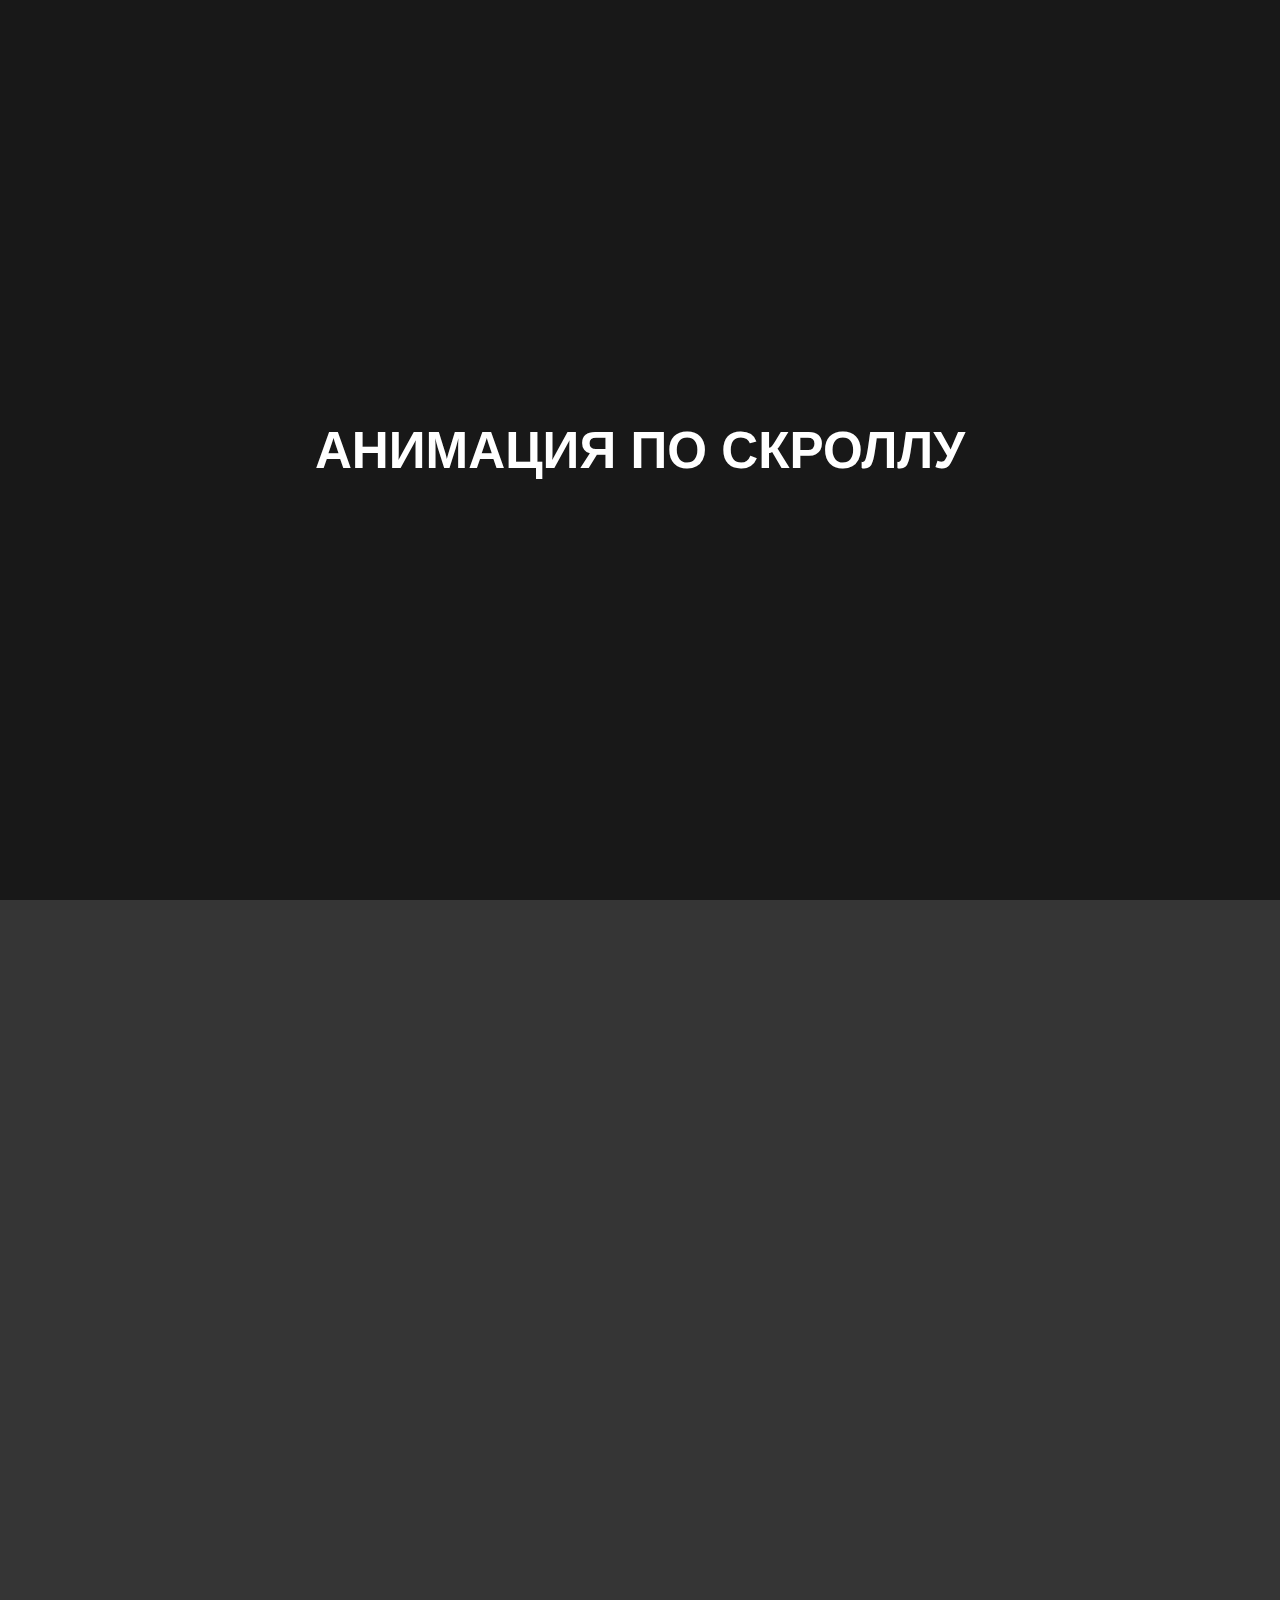
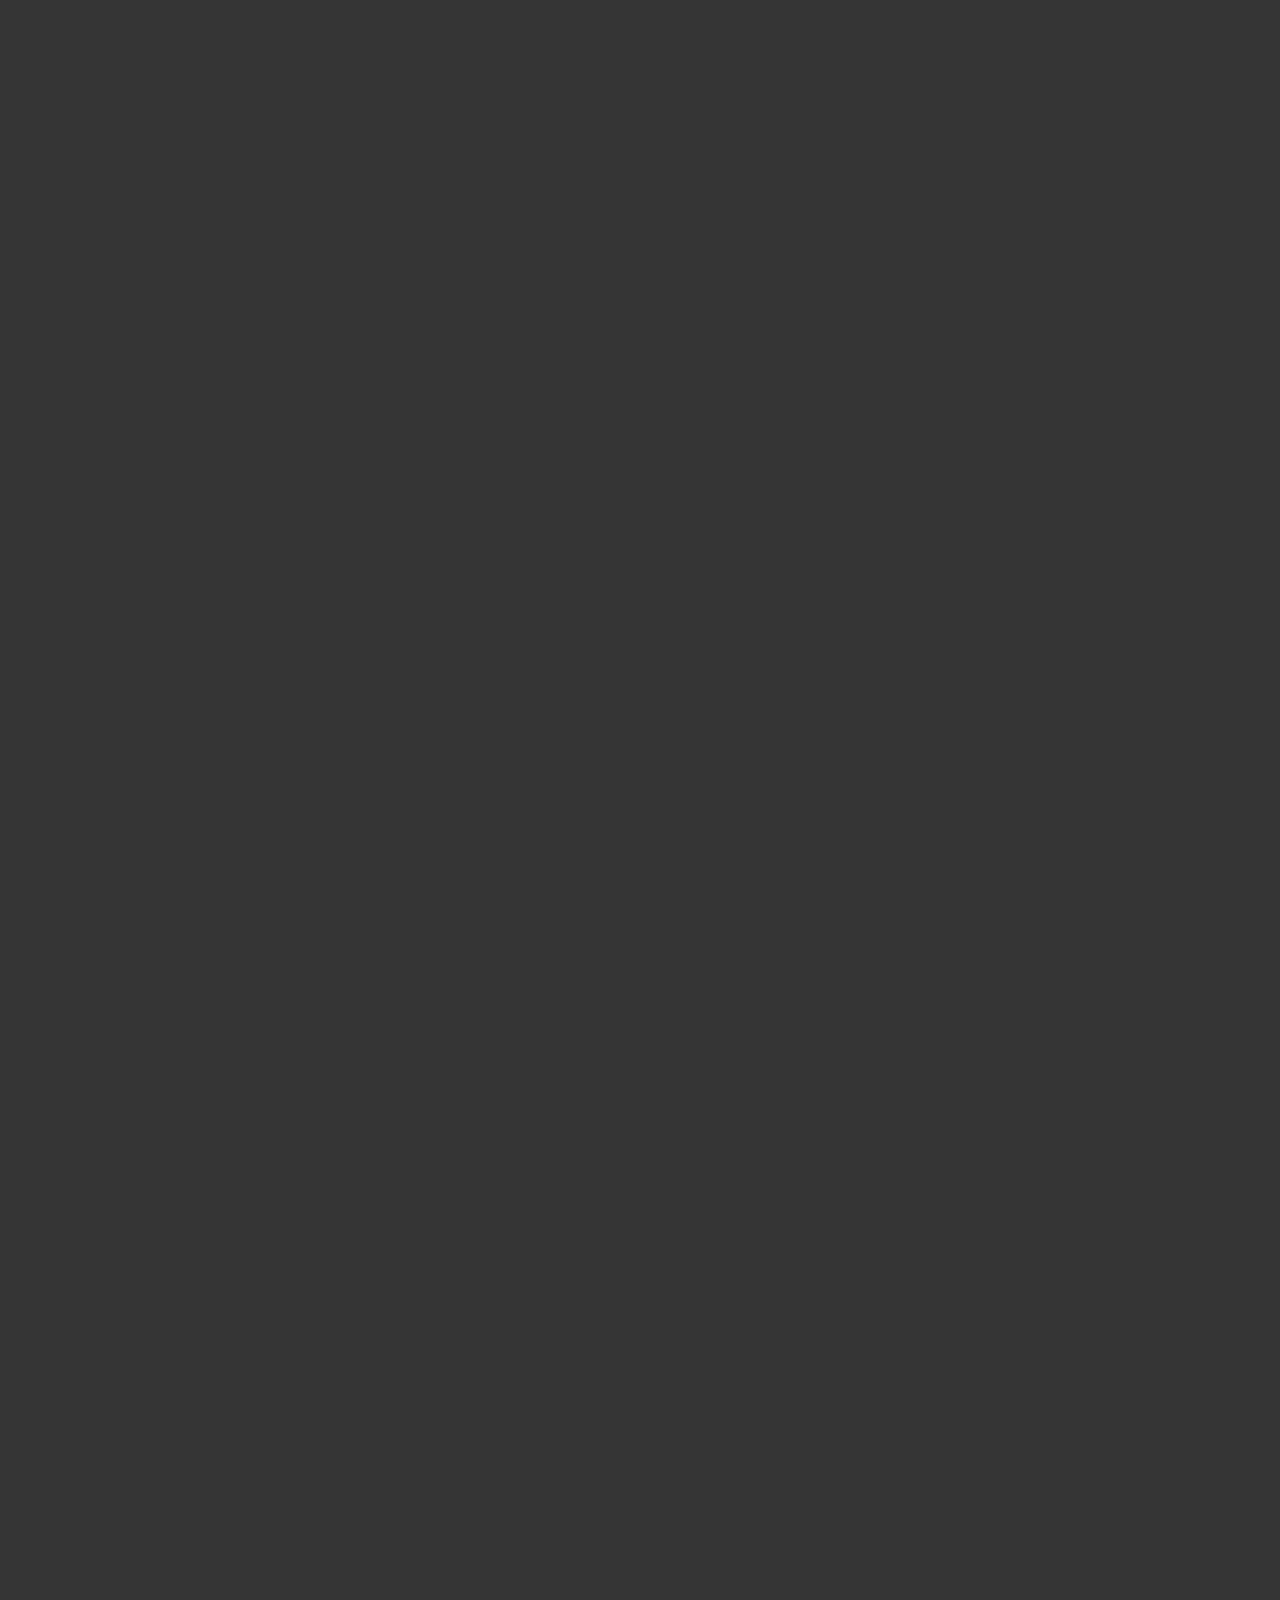
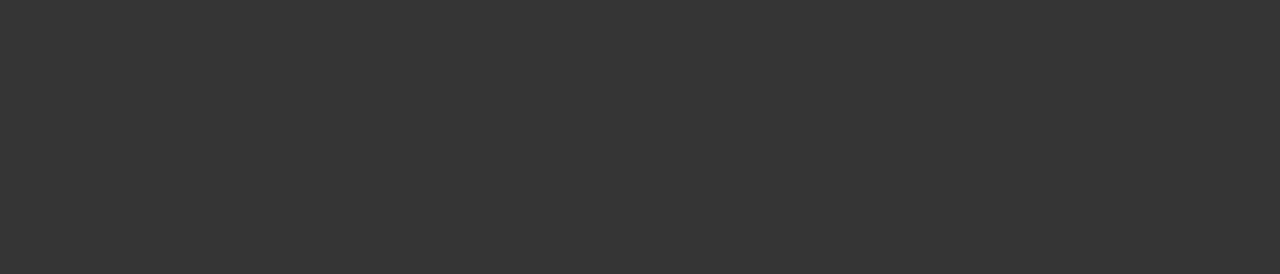
<file: animation.html>
<!DOCTYPE html>
<html lang="en">

<head>
  <meta charset="UTF-8">
  <meta http-equiv="X-UA-Compatible" content="IE=edge">
  <meta name="viewport" content="width=device-width, initial-scale=1.0">
  <title>Animation</title>
  <link rel="stylesheet" href="./css/main.css">
  <script src="./js/animation.js" defer></script>
</head>

<body>
  <div class="page">
    <header id="headerScroll" class="header-scroll">
      <div class="container">
        <h1>Анимация по скроллу</h1>
      </div>
    </header>
    <div class="main-content">
      <div class="conatiner">
        <ol class="list">
          <li class="list__item">Элемент списка 1</li>
          <li class="list__item">Элемент списка 2</li>
          <li class="list__item">Элемент списка 3</li>
          <li class="list__item">Элемент списка 4</li>
          <li class="list__item">Элемент списка 5</li>
          <li class="list__item">Элемент списка 6</li>
          <li class="list__item">Элемент списка 7</li>
          <li class="list__item">Элемент списка 8</li>
          <li class="list__item">Элемент списка 9</li>
        </ol>
        <p class="box-1">Lorem ipsum dolor sit, amet consectetur adipisicing elit. Ut tempora tenetur quae nam at rerum
          consequuntur repellendus eligendi magnam voluptate corrupti aut optio ad molestiae, maiores velit ratione qui
          alias doloremque doloribus dolorum distinctio expedita possimus. Odit tenetur recusandae excepturi esse,
          incidunt voluptate vero doloremque culpa! Illum sequi culpa dolorum!</p>
        <p class="box-2">Lorem ipsum dolor sit, amet consectetur adipisicing elit. Ut tempora tenetur quae nam at rerum
          consequuntur repellendus eligendi magnam voluptate corrupti aut optio ad molestiae, maiores velit ratione qui
          alias doloremque doloribus dolorum distinctio expedita possimus. Odit tenetur recusandae excepturi esse,
          incidunt voluptate vero doloremque culpa! Illum sequi culpa dolorum!</p>
        <p class="box-3">
          Lorem ipsum dolor sit amet consectetur adipisicing elit. Veritatis eaque illo id facilis odit sit temporibus,
          distinctio atque officia voluptas, iure necessitatibus! Assumenda eum facilis porro illo beatae. Ad architecto
          cupiditate, delectus repellat reprehenderit animi molestiae nihil veritatis sit nesciunt rerum facilis id
          maxime, soluta odio error alias ut ratione, dolor voluptate eaque. Culpa facilis, eos placeat ut at nam, nulla
          laudantium laborum assumenda veniam debitis voluptate reprehenderit eveniet dignissimos.
        </p>
      </div>
    </div>
  </div>
</body>

</html>
</file>
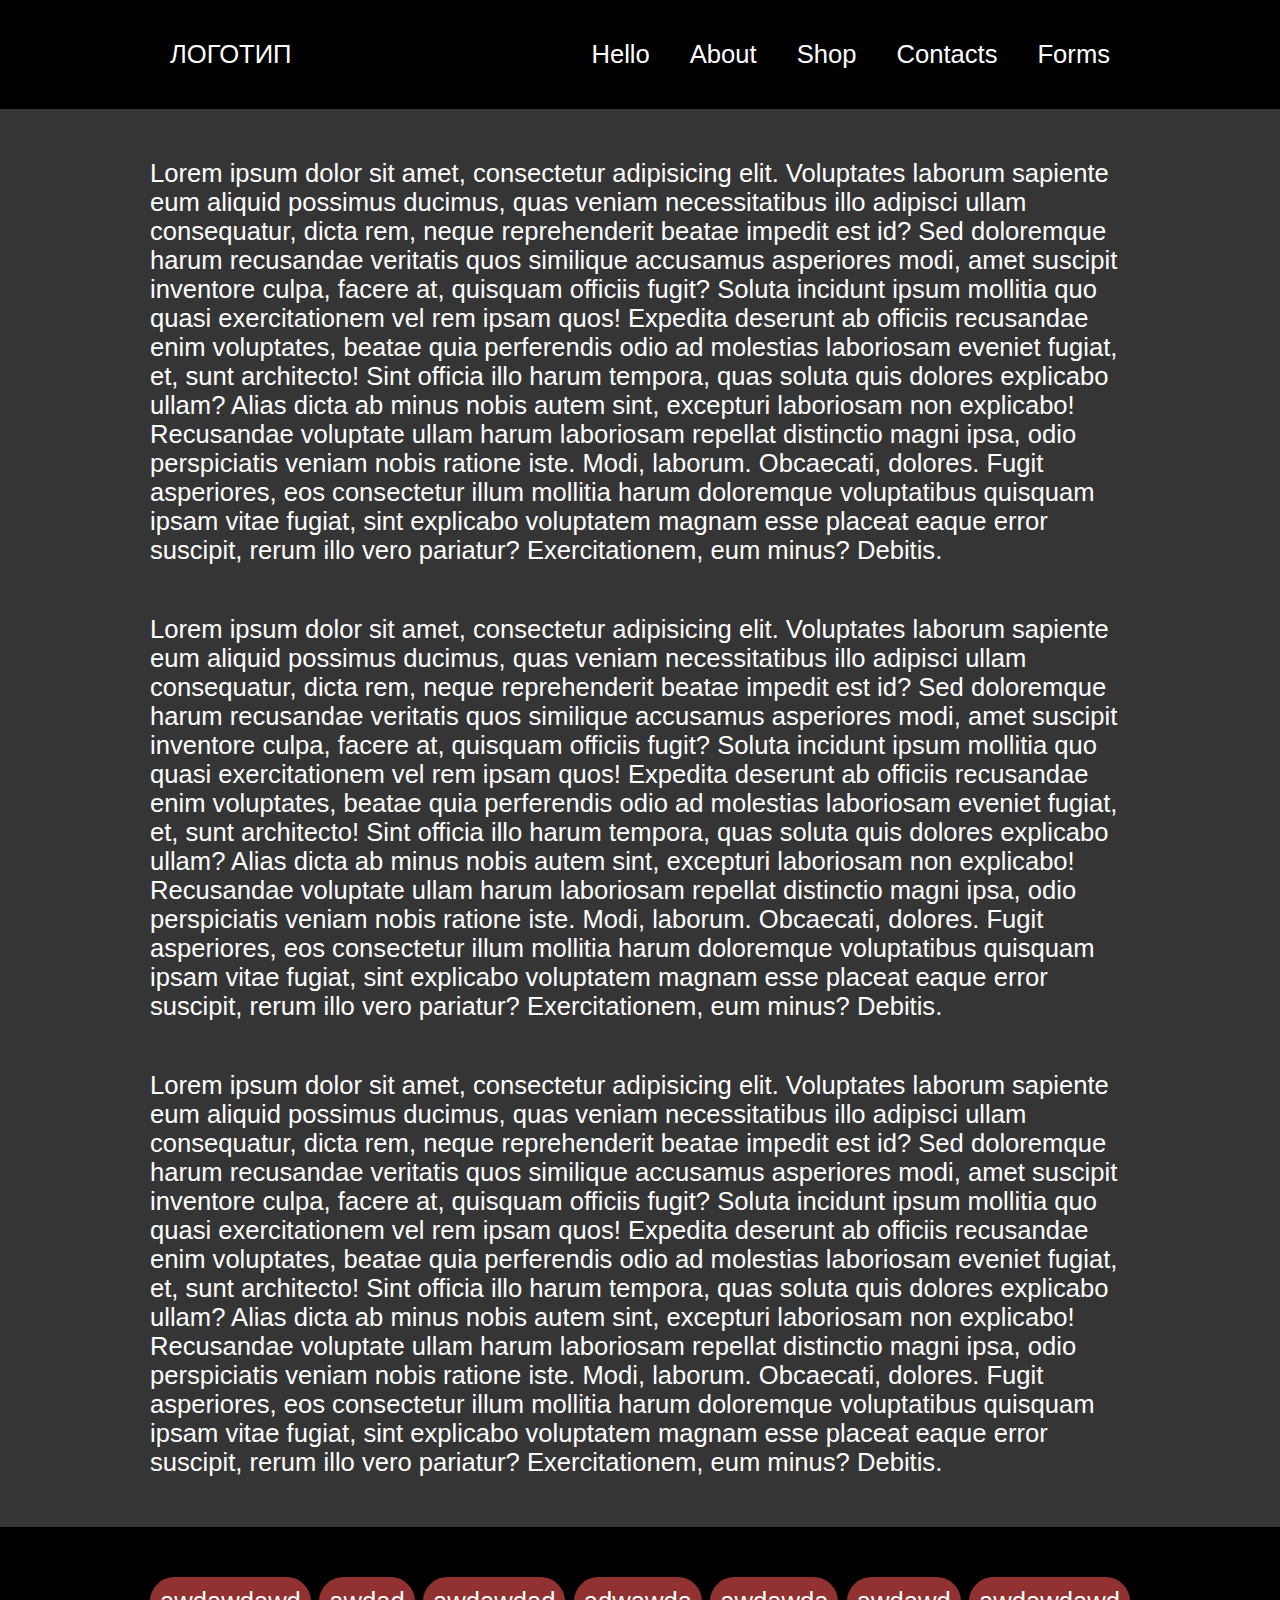
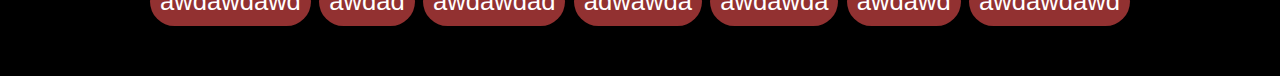
<file: fixed-header.html>
<!DOCTYPE html>
<html lang="en">
<head>
    <meta charset="UTF-8">
    <meta http-equiv="X-UA-Compatible" content="IE=edge">
    <meta name="viewport" content="width=device-width, initial-scale=1.0">
    <title>Фиксированная шапка</title>
    <link rel="stylesheet" href="./css/main.css">
    <script src="./js/fixed-header.js" defer></script>
</head>
<body>
    <div class="page">
        <header class="header-first">
            <div class="container">
                <div class="header__wrapper">
                    <div class="logo">
                        ЛОГОТИП
                    </div>
                    <ul class="header__list">
                        <li class="header__item">Hello</li>
                        <li class="header__item">About</li>
                        <li class="header__item">Shop</li>
                        <li class="header__item">Contacts</li>
                        <li class="header__item">Forms</li>
                    </ul>
                </div>
            </div>
        </header>
        <main class="main">
            <section id="startContent" class="section-1">
                <div class="container">
                    Lorem ipsum dolor sit amet, consectetur adipisicing elit. Voluptates laborum sapiente eum aliquid possimus ducimus, quas veniam necessitatibus illo adipisci ullam consequatur, dicta rem, neque reprehenderit beatae impedit est id?
                    Sed doloremque harum recusandae veritatis quos similique accusamus asperiores modi, amet suscipit inventore culpa, facere at, quisquam officiis fugit? Soluta incidunt ipsum mollitia quo quasi exercitationem vel rem ipsam quos!
                    Expedita deserunt ab officiis recusandae enim voluptates, beatae quia perferendis odio ad molestias laboriosam eveniet fugiat, et, sunt architecto! Sint officia illo harum tempora, quas soluta quis dolores explicabo ullam?
                    Alias dicta ab minus nobis autem sint, excepturi laboriosam non explicabo! Recusandae voluptate ullam harum laboriosam repellat distinctio magni ipsa, odio perspiciatis veniam nobis ratione iste. Modi, laborum. Obcaecati, dolores.
                    Fugit asperiores, eos consectetur illum mollitia harum doloremque voluptatibus quisquam ipsam vitae fugiat, sint explicabo voluptatem magnam esse placeat eaque error suscipit, rerum illo vero pariatur? Exercitationem, eum minus? Debitis.
                </div>
            </section>
            <section class="section-2">
                <div class="container">
                    Lorem ipsum dolor sit amet, consectetur adipisicing elit. Voluptates laborum sapiente eum aliquid possimus ducimus, quas veniam necessitatibus illo adipisci ullam consequatur, dicta rem, neque reprehenderit beatae impedit est id?
                    Sed doloremque harum recusandae veritatis quos similique accusamus asperiores modi, amet suscipit inventore culpa, facere at, quisquam officiis fugit? Soluta incidunt ipsum mollitia quo quasi exercitationem vel rem ipsam quos!
                    Expedita deserunt ab officiis recusandae enim voluptates, beatae quia perferendis odio ad molestias laboriosam eveniet fugiat, et, sunt architecto! Sint officia illo harum tempora, quas soluta quis dolores explicabo ullam?
                    Alias dicta ab minus nobis autem sint, excepturi laboriosam non explicabo! Recusandae voluptate ullam harum laboriosam repellat distinctio magni ipsa, odio perspiciatis veniam nobis ratione iste. Modi, laborum. Obcaecati, dolores.
                    Fugit asperiores, eos consectetur illum mollitia harum doloremque voluptatibus quisquam ipsam vitae fugiat, sint explicabo voluptatem magnam esse placeat eaque error suscipit, rerum illo vero pariatur? Exercitationem, eum minus? Debitis.
                </div>
            </section>
            <section class="section-3">
                <div class="container">
                    Lorem ipsum dolor sit amet, consectetur adipisicing elit. Voluptates laborum sapiente eum aliquid possimus ducimus, quas veniam necessitatibus illo adipisci ullam consequatur, dicta rem, neque reprehenderit beatae impedit est id?
                    Sed doloremque harum recusandae veritatis quos similique accusamus asperiores modi, amet suscipit inventore culpa, facere at, quisquam officiis fugit? Soluta incidunt ipsum mollitia quo quasi exercitationem vel rem ipsam quos!
                    Expedita deserunt ab officiis recusandae enim voluptates, beatae quia perferendis odio ad molestias laboriosam eveniet fugiat, et, sunt architecto! Sint officia illo harum tempora, quas soluta quis dolores explicabo ullam?
                    Alias dicta ab minus nobis autem sint, excepturi laboriosam non explicabo! Recusandae voluptate ullam harum laboriosam repellat distinctio magni ipsa, odio perspiciatis veniam nobis ratione iste. Modi, laborum. Obcaecati, dolores.
                    Fugit asperiores, eos consectetur illum mollitia harum doloremque voluptatibus quisquam ipsam vitae fugiat, sint explicabo voluptatem magnam esse placeat eaque error suscipit, rerum illo vero pariatur? Exercitationem, eum minus? Debitis.
                </div>
            </section>
            <div class="container">
                <a href="#startContent" class="up-btn">Наверх</a>
            </div>
        </main>
        <footer class="footer">
            <div class="container">
                <ul class="footer-list">
                    <li><a href="">awdawdawd</a></li>
                    <li><a href="">awdad</a></li>
                    <li><a href="">awdawdad</a></li>
                    <li><a href="">adwawda</a></li>
                    <li><a href="">awdawda</a></li>
                    <li><a href="">awdawd</a></li>
                    <li><a href="">awdawdawd</a></li>
                </ul>
            </div>
        </footer>
    </div>
</body>
</html>
</file>
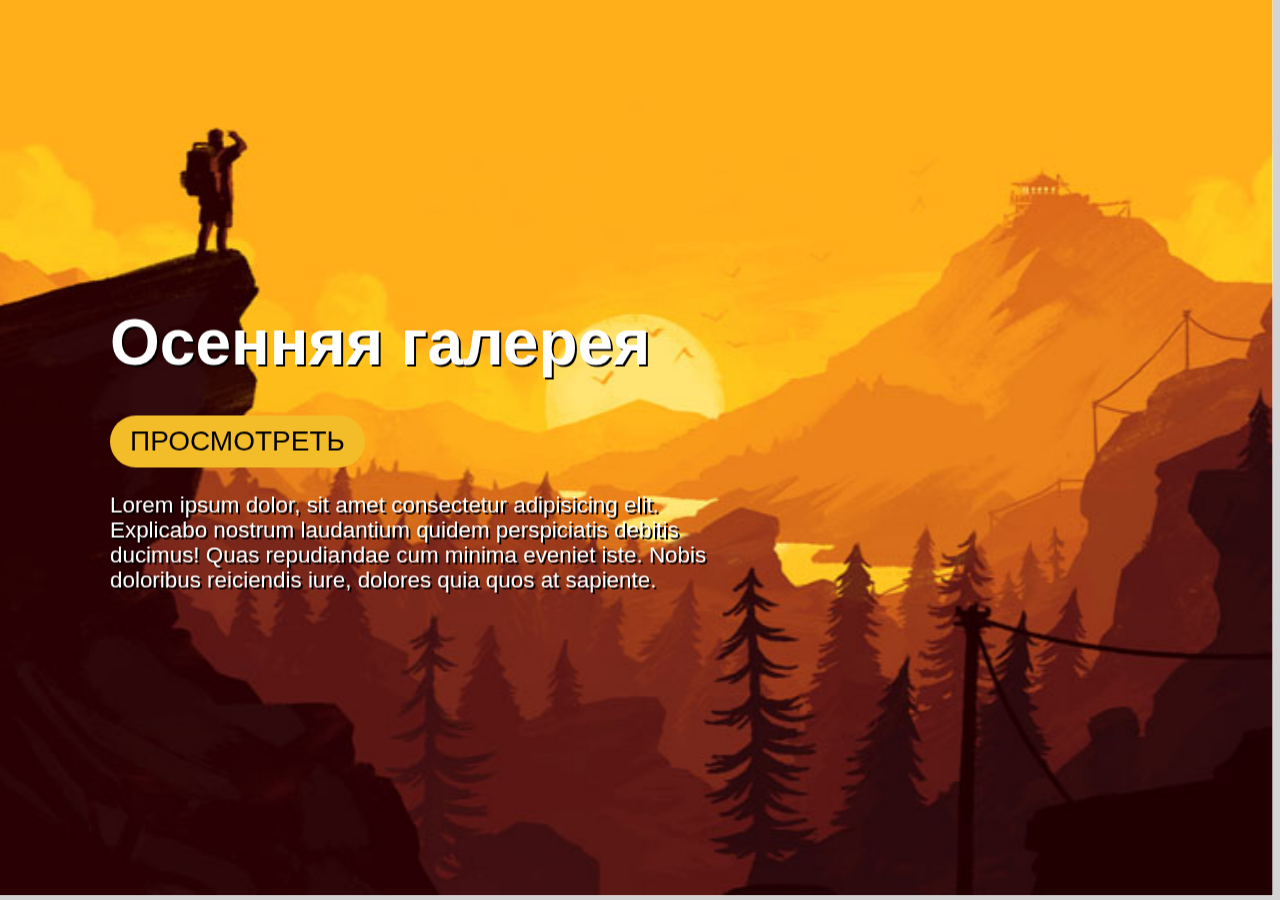
<file: paralax.html>
<!DOCTYPE html>
<html lang="ru">
<head>
    <meta charset="UTF-8">
    <meta http-equiv="X-UA-Compatible" content="IE=edge">
    <meta name="viewport" content="width=device-width, initial-scale=1.0">
    <title>PARALAX</title>
    <link rel="stylesheet" href="./css/main.css">
</head>
<body>
    <div class="wrap">
        <header class="header-paralax">
            <div class="header-paralax__img"></div>
            <div class="header-paralax__box">
                <h1 class="header-paralax__title">Осенняя галерея</h1>
                <button class="header-paralax__btn">Просмотреть</button>
                <p class="header-paralax__text">Lorem ipsum dolor, sit amet consectetur adipisicing elit. Explicabo nostrum laudantium quidem perspiciatis debitis ducimus! Quas repudiandae cum minima eveniet iste. Nobis doloribus reiciendis iure, dolores quia quos at sapiente.</p>
            </div>   
        </header>
        <main class="main-parallax">

        </main>
    </div>
</body>
</html>
</file>
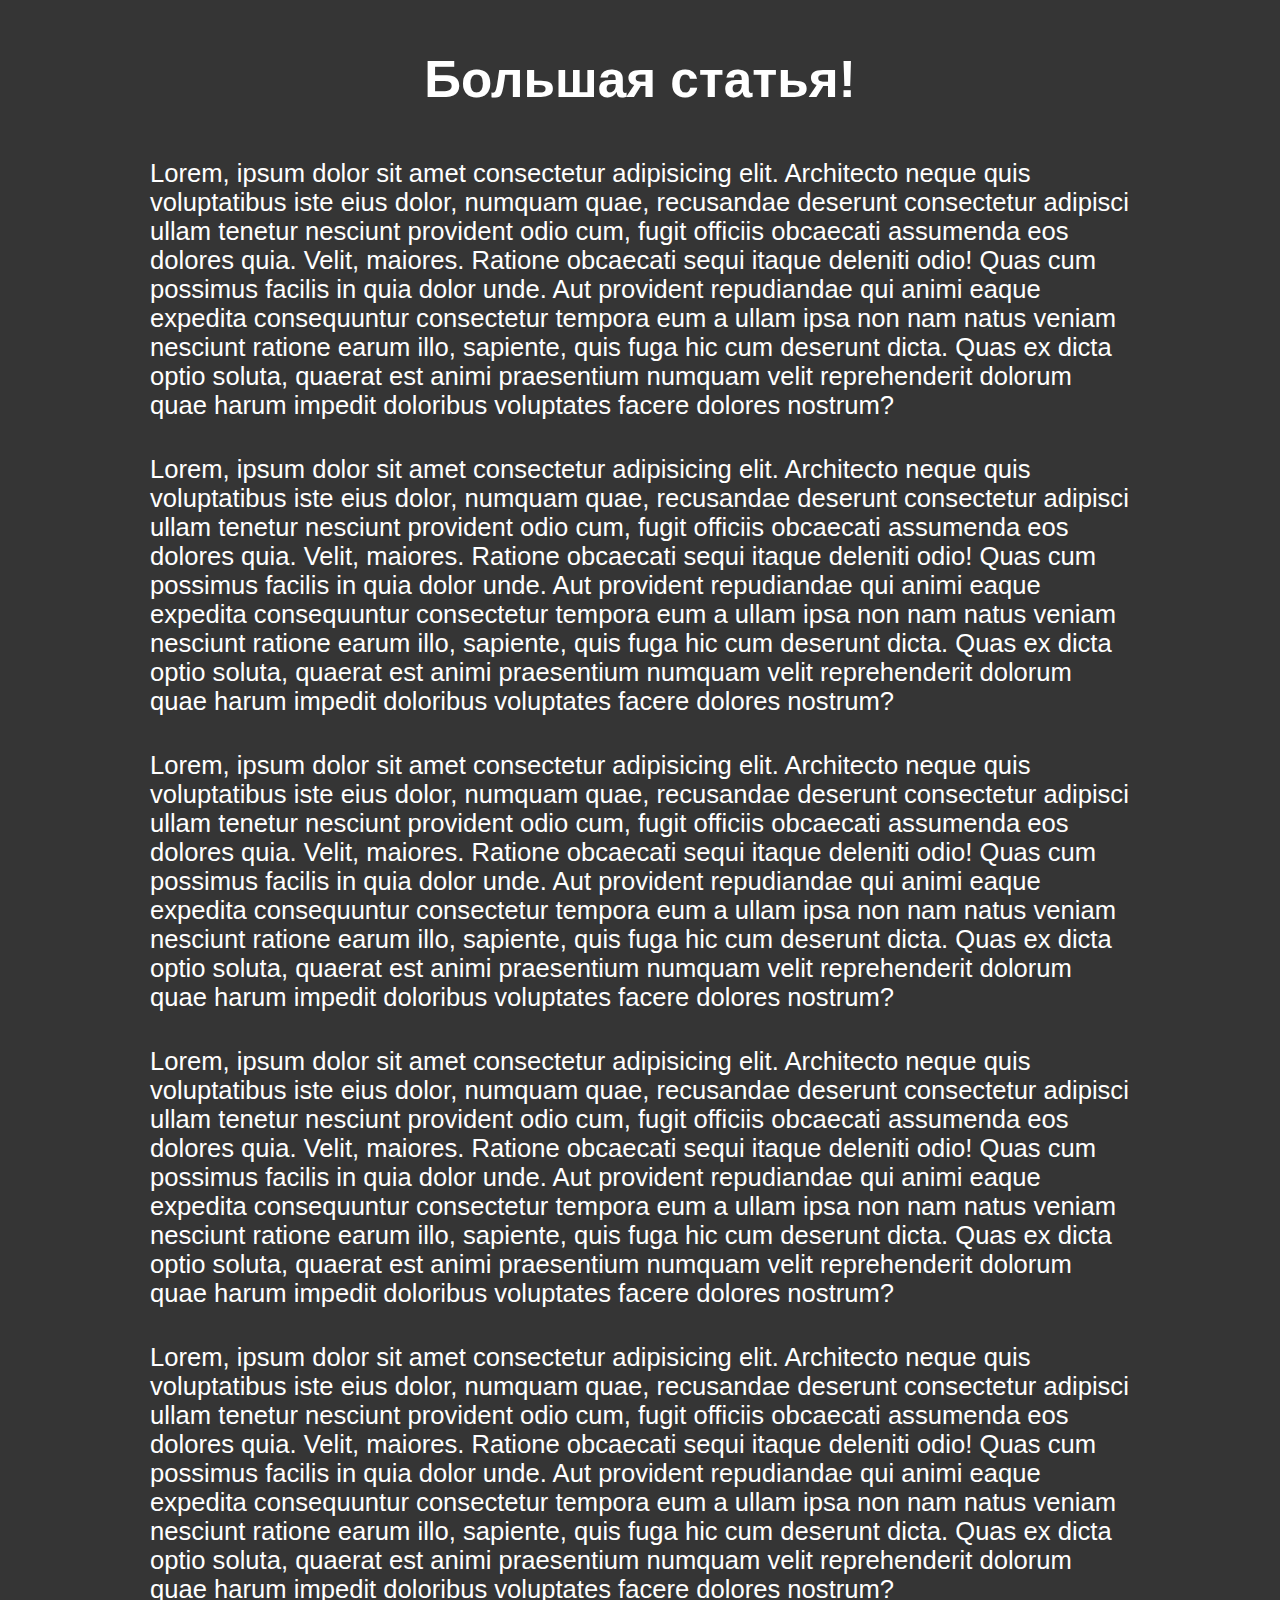
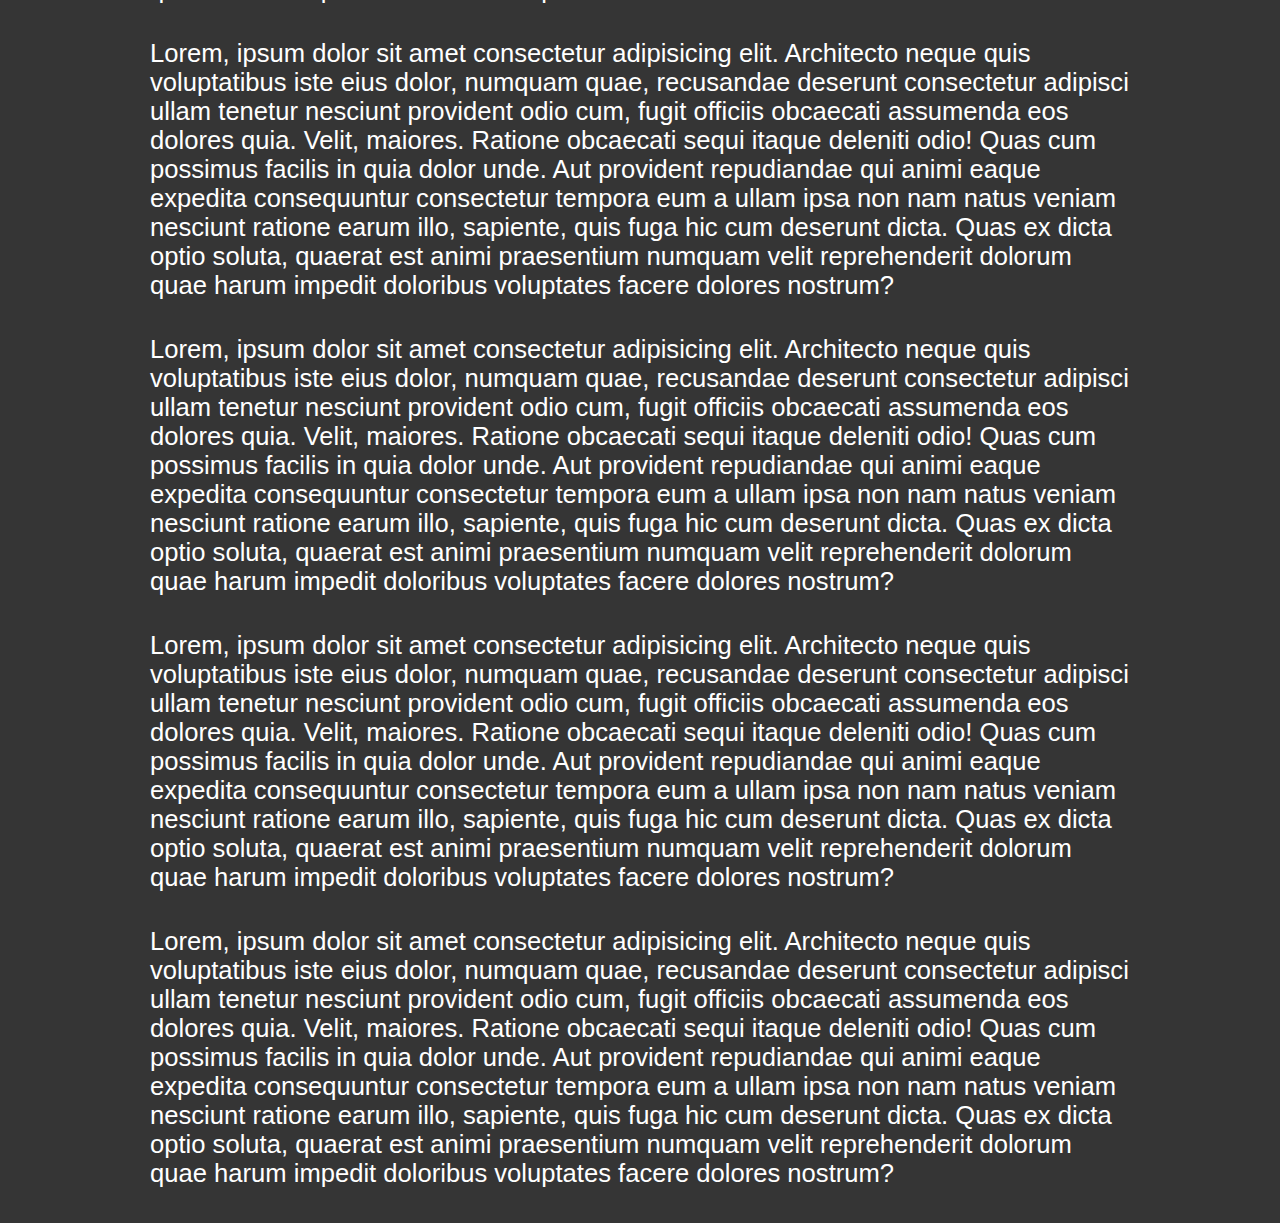
<file: progress-bar.html>
<!DOCTYPE html>
<html lang="en">

<head>
  <meta charset="UTF-8">
  <meta http-equiv="X-UA-Compatible" content="IE=edge">
  <meta name="viewport" content="width=device-width, initial-scale=1.0">
  <title>Progress bar</title>
  <link rel="stylesheet" href="./css/main.css">
  <script src="./js/progress-bar.js" defer></script>
</head>

<body>
  <div class="page">
    <div class="container">
      <div class="progressbar"></div>
    </div>
    <main class="progressbar-main">
      <div class="container">
        <h1>Большая статья!</h1>
        <p>Lorem, ipsum dolor sit amet consectetur adipisicing elit. Architecto neque quis voluptatibus iste eius dolor, numquam quae, recusandae deserunt consectetur adipisci ullam tenetur nesciunt provident odio cum, fugit officiis obcaecati assumenda eos dolores quia. Velit, maiores. Ratione obcaecati sequi itaque deleniti odio! Quas cum possimus facilis in quia dolor unde. Aut provident repudiandae qui animi eaque expedita consequuntur consectetur tempora eum a ullam ipsa non nam natus veniam nesciunt ratione earum illo, sapiente, quis fuga hic cum deserunt dicta. Quas ex dicta optio soluta, quaerat est animi praesentium numquam velit reprehenderit dolorum quae harum impedit doloribus voluptates facere dolores nostrum?</p>
        <p>Lorem, ipsum dolor sit amet consectetur adipisicing elit. Architecto neque quis voluptatibus iste eius dolor, numquam quae, recusandae deserunt consectetur adipisci ullam tenetur nesciunt provident odio cum, fugit officiis obcaecati assumenda eos dolores quia. Velit, maiores. Ratione obcaecati sequi itaque deleniti odio! Quas cum possimus facilis in quia dolor unde. Aut provident repudiandae qui animi eaque expedita consequuntur consectetur tempora eum a ullam ipsa non nam natus veniam nesciunt ratione earum illo, sapiente, quis fuga hic cum deserunt dicta. Quas ex dicta optio soluta, quaerat est animi praesentium numquam velit reprehenderit dolorum quae harum impedit doloribus voluptates facere dolores nostrum?</p>
        <p>Lorem, ipsum dolor sit amet consectetur adipisicing elit. Architecto neque quis voluptatibus iste eius dolor, numquam quae, recusandae deserunt consectetur adipisci ullam tenetur nesciunt provident odio cum, fugit officiis obcaecati assumenda eos dolores quia. Velit, maiores. Ratione obcaecati sequi itaque deleniti odio! Quas cum possimus facilis in quia dolor unde. Aut provident repudiandae qui animi eaque expedita consequuntur consectetur tempora eum a ullam ipsa non nam natus veniam nesciunt ratione earum illo, sapiente, quis fuga hic cum deserunt dicta. Quas ex dicta optio soluta, quaerat est animi praesentium numquam velit reprehenderit dolorum quae harum impedit doloribus voluptates facere dolores nostrum?</p>
        <p>Lorem, ipsum dolor sit amet consectetur adipisicing elit. Architecto neque quis voluptatibus iste eius dolor, numquam quae, recusandae deserunt consectetur adipisci ullam tenetur nesciunt provident odio cum, fugit officiis obcaecati assumenda eos dolores quia. Velit, maiores. Ratione obcaecati sequi itaque deleniti odio! Quas cum possimus facilis in quia dolor unde. Aut provident repudiandae qui animi eaque expedita consequuntur consectetur tempora eum a ullam ipsa non nam natus veniam nesciunt ratione earum illo, sapiente, quis fuga hic cum deserunt dicta. Quas ex dicta optio soluta, quaerat est animi praesentium numquam velit reprehenderit dolorum quae harum impedit doloribus voluptates facere dolores nostrum?</p>
        <p>Lorem, ipsum dolor sit amet consectetur adipisicing elit. Architecto neque quis voluptatibus iste eius dolor, numquam quae, recusandae deserunt consectetur adipisci ullam tenetur nesciunt provident odio cum, fugit officiis obcaecati assumenda eos dolores quia. Velit, maiores. Ratione obcaecati sequi itaque deleniti odio! Quas cum possimus facilis in quia dolor unde. Aut provident repudiandae qui animi eaque expedita consequuntur consectetur tempora eum a ullam ipsa non nam natus veniam nesciunt ratione earum illo, sapiente, quis fuga hic cum deserunt dicta. Quas ex dicta optio soluta, quaerat est animi praesentium numquam velit reprehenderit dolorum quae harum impedit doloribus voluptates facere dolores nostrum?</p>
        <p>Lorem, ipsum dolor sit amet consectetur adipisicing elit. Architecto neque quis voluptatibus iste eius dolor, numquam quae, recusandae deserunt consectetur adipisci ullam tenetur nesciunt provident odio cum, fugit officiis obcaecati assumenda eos dolores quia. Velit, maiores. Ratione obcaecati sequi itaque deleniti odio! Quas cum possimus facilis in quia dolor unde. Aut provident repudiandae qui animi eaque expedita consequuntur consectetur tempora eum a ullam ipsa non nam natus veniam nesciunt ratione earum illo, sapiente, quis fuga hic cum deserunt dicta. Quas ex dicta optio soluta, quaerat est animi praesentium numquam velit reprehenderit dolorum quae harum impedit doloribus voluptates facere dolores nostrum?</p>
        <p>Lorem, ipsum dolor sit amet consectetur adipisicing elit. Architecto neque quis voluptatibus iste eius dolor, numquam quae, recusandae deserunt consectetur adipisci ullam tenetur nesciunt provident odio cum, fugit officiis obcaecati assumenda eos dolores quia. Velit, maiores. Ratione obcaecati sequi itaque deleniti odio! Quas cum possimus facilis in quia dolor unde. Aut provident repudiandae qui animi eaque expedita consequuntur consectetur tempora eum a ullam ipsa non nam natus veniam nesciunt ratione earum illo, sapiente, quis fuga hic cum deserunt dicta. Quas ex dicta optio soluta, quaerat est animi praesentium numquam velit reprehenderit dolorum quae harum impedit doloribus voluptates facere dolores nostrum?</p>
        <p>Lorem, ipsum dolor sit amet consectetur adipisicing elit. Architecto neque quis voluptatibus iste eius dolor, numquam quae, recusandae deserunt consectetur adipisci ullam tenetur nesciunt provident odio cum, fugit officiis obcaecati assumenda eos dolores quia. Velit, maiores. Ratione obcaecati sequi itaque deleniti odio! Quas cum possimus facilis in quia dolor unde. Aut provident repudiandae qui animi eaque expedita consequuntur consectetur tempora eum a ullam ipsa non nam natus veniam nesciunt ratione earum illo, sapiente, quis fuga hic cum deserunt dicta. Quas ex dicta optio soluta, quaerat est animi praesentium numquam velit reprehenderit dolorum quae harum impedit doloribus voluptates facere dolores nostrum?</p>
        <p>Lorem, ipsum dolor sit amet consectetur adipisicing elit. Architecto neque quis voluptatibus iste eius dolor, numquam quae, recusandae deserunt consectetur adipisci ullam tenetur nesciunt provident odio cum, fugit officiis obcaecati assumenda eos dolores quia. Velit, maiores. Ratione obcaecati sequi itaque deleniti odio! Quas cum possimus facilis in quia dolor unde. Aut provident repudiandae qui animi eaque expedita consequuntur consectetur tempora eum a ullam ipsa non nam natus veniam nesciunt ratione earum illo, sapiente, quis fuga hic cum deserunt dicta. Quas ex dicta optio soluta, quaerat est animi praesentium numquam velit reprehenderit dolorum quae harum impedit doloribus voluptates facere dolores nostrum?</p>
      </div>
    </main>
  </div>
</body>

</html>
</file>
<file: css/main.css>
@import './fixed-header.css';
@import './progress-bar.css';
@import './animation.css';
@import './paralax.css';

*,
*::after,
*::before {
    box-sizing: border-box;
    padding: 0;
    margin: 0;
}

a {
    text-decoration: none;
    color: #fff;
}

ul {
    list-style: none;
}

.page {
    flex-grow: 1;
    background-color: rgb(53, 53, 53);
}

.container {
    max-width: 1020px;
    margin: 0 auto;
    padding: 0 20px;
}

body {
    height: 100vh;
    font-family: Arial;
    color: white;
    font-size: 1.6rem;
    display: flex;
    flex-direction: column;
}

.page__wrapper {
    height: 100%;
    display: flex;
    flex-direction: column;
    align-items: center;
    justify-content: center;
}

.main-list {
    display: flex;
    justify-content: center;
    gap: 70px;
    list-style: none;
    font-size: 2.2rem;
    flex-wrap: wrap;
    max-width: 70%;
}

.main-item {
    width: 100%;
    display: flex;
    justify-content: center;
    align-items: center;
}

.main-link {
    display: inline-block;
    color: rgb(255, 255, 255);
    padding: 20px;
    width: 40%;
    background-color: rgb(29, 31, 34);
    border: 1px solid white;
    border-radius: 50px;
    transition: all .3s ease-out;
    text-align: center;
}

.main-link:hover {
    color: rgb(255, 255, 255);
    transform: scale(1.2);
}
</file>
